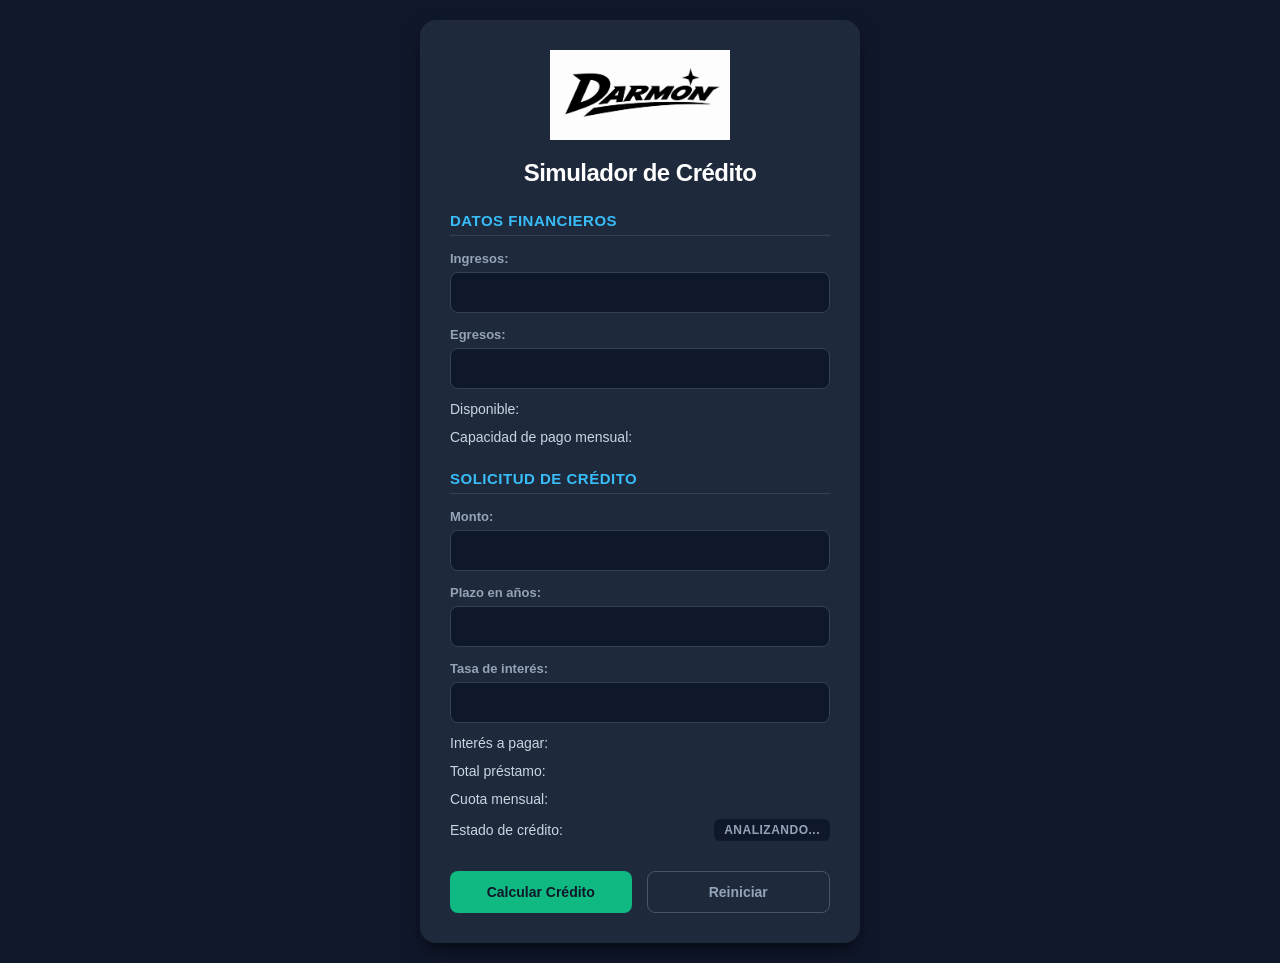
<file: index.html>
<!DOCTYPE html>
<html lang="es">
<head>
    <meta charset="UTF-8">
    <meta name="viewport" content="width=device-width, initial-scale=1.0">
    <title>Simulador de Crédito - Darmon</title>
    <link rel="stylesheet" href="simulador.css">
</head>
<body>

    <div class="container">
        <div style="text-align: center; margin-bottom: 15px;">
            <img src="darmon.png" alt="Logo Darmon" style="max-width: 180px; height: auto;">
        </div>

        <h1>Simulador de Crédito</h1>

        <h2>Datos financieros</h2>
        <label for="txtIngresos">Ingresos:</label>
        <input type="text" id="txtIngresos">

        <label for="txtEgresos">Egresos:</label>
        <input type="text" id="txtEgresos">

        <p>Disponible: <span id="spnDisponible"></span></p>
        <p>Capacidad de pago mensual: <span id="spnCapacidadPago"></span></p>

        <h2>Solicitud de crédito</h2>
        <label for="txtMonto">Monto:</label>
        <input type="text" id="txtMonto">

        <label for="txtPlazo">Plazo en años:</label>
        <input type="text" id="txtPlazo">

        <label for="txtTasaInteres">Tasa de interés:</label>
        <input type="text" id="txtTasaInteres">

        <p>Interés a pagar: <span id="spnInteresPagar"></span></p>
        <p>Total préstamo: <span id="spnTotalPrestamo"></span></p>
        <p>Cuota mensual: <span id="spnCuotaMensual"></span></p>
        <p>Estado de crédito: <span id="spnEstadoCredito">ANALIZANDO...</span></p>

        <div class="buttons">
            <button id="btnCalcularCredito" onclick="calcular()">Calcular Crédito</button>
            <button id="btnReiniciar">Reiniciar</button>
        </div>
    </div>

    <script src="funciones.js"></script>
    <script src="simulador.js"></script>
</body>
</html>
</file>
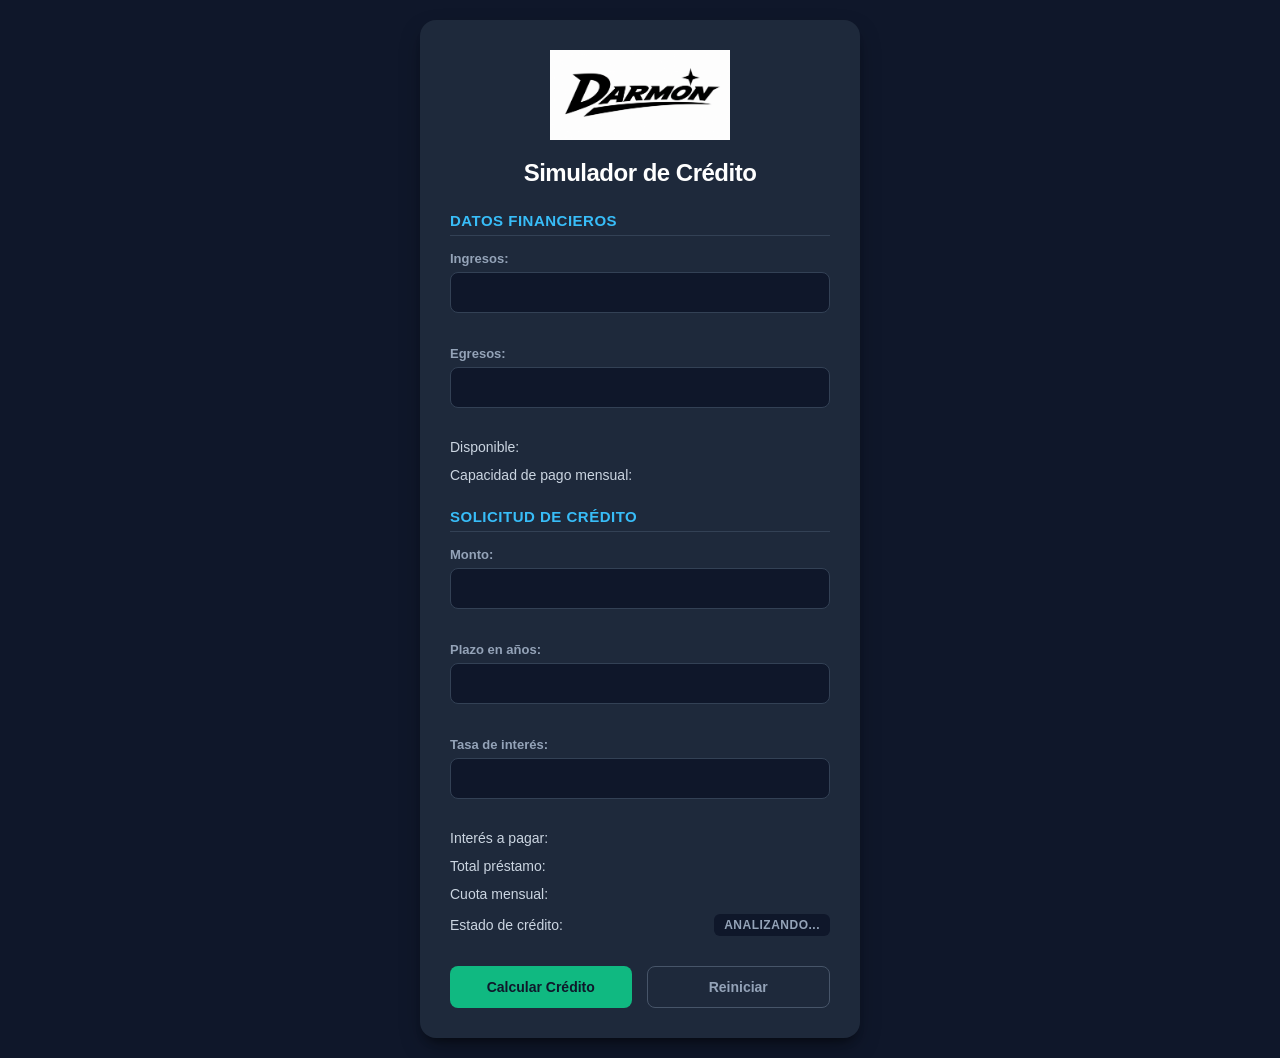
<file: simulador.html>
<!DOCTYPE html>
<html lang="es">
<head>
    <meta charset="UTF-8">
    <meta name="viewport" content="width=device-width, initial-scale=1.0">
    <title>Simulador de Crédito - Darmon</title>
    <link rel="stylesheet" href="simulador.css">
</head>
<body>

    <div class="container">
        <div style="text-align: center; margin-bottom: 15px;">
            <img src="darmon.png" alt="Logo Darmon" style="max-width: 180px; height: auto;">
        </div>

        <h1>Simulador de Crédito</h1>

        <h2>Datos financieros</h2>
        <label for="txtIngresos">Ingresos:</label>
        <input type="text" id="txtIngresos">
        <small class="error-msg" id="errIngresos"></small>

        <label for="txtEgresos">Egresos:</label>
        <input type="text" id="txtEgresos">
        <small class="error-msg" id="errEgresos"></small>

        <p>Disponible: <span id="spnDisponible"></span></p>
        <p>Capacidad de pago mensual: <span id="spnCapacidadPago"></span></p>

        <h2>Solicitud de crédito</h2>
        <label for="txtMonto">Monto:</label>
        <input type="text" id="txtMonto">
        <small class="error-msg" id="errMonto"></small>

        <label for="txtPlazo">Plazo en años:</label>
        <input type="text" id="txtPlazo">
        <small class="error-msg" id="errPlazo"></small>

        <label for="txtTasaInteres">Tasa de interés:</label>
        <input type="text" id="txtTasaInteres">
        <small class="error-msg" id="errTasa"></small>

        <p>Interés a pagar: <span id="spnInteresPagar"></span></p>
        <p>Total préstamo: <span id="spnTotalPrestamo"></span></p>
        <p>Cuota mensual: <span id="spnCuotaMensual"></span></p>
        <p>Estado de crédito: <span id="spnEstadoCredito">ANALIZANDO...</span></p>

        <div class="buttons">
            <button id="btnCalcularCredito" onclick="calcular()">Calcular Crédito</button>
            <button id="btnReiniciar">Reiniciar</button>
        </div>
    </div>

    <script src="funciones.js"></script>
    <script src="simulador.js"></script>
</body>
</html>
</file>
<file: simulador.css>
body {
    font-family: 'Segoe UI', -apple-system, BlinkMacSystemFont, Roboto, Helvetica, Arial, sans-serif;
    background-color: #0f172a; /* Fondo oscuro profundo */
    color: #f1f5f9;
    margin: 0;
    padding: 20px;
    display: flex;
    justify-content: center;
    align-items: center;
    min-height: 100vh;
}

.container {
    width: 100%;
    max-width: 440px;
    background-color: #1e293b; /* Color de la tarjeta del banco */
    padding: 30px;
    border-radius: 16px;
    box-shadow: 0 10px 25px -5px rgba(0, 0, 0, 0.4), 0 8px 10px -6px rgba(0, 0, 0, 0.4);
    box-sizing: border-box;
}

h1 {
    text-align: center;
    margin-top: 0;
    margin-bottom: 25px;
    font-size: 24px;
    font-weight: 700;
    color: #ffffff;
    letter-spacing: -0.5px;
}

h2 {
    margin-top: 25px;
    margin-bottom: 15px;
    font-size: 15px;
    text-transform: uppercase;
    letter-spacing: 0.5px;
    color: #38bdf8; /* Azul eléctrico para destacar secciones */
    border-bottom: 1px solid #334155;
    padding-bottom: 6px;
}

label {
    display: block;
    margin-top: 14px;
    font-size: 13px;
    font-weight: 600;
    color: #94a3b8;
}

input {
    width: 100%;
    padding: 11px 14px;
    margin-top: 6px;
    background-color: #0f172a;
    border: 1px solid #334155;
    border-radius: 8px;
    color: #ffffff;
    font-size: 15px;
    box-sizing: border-box;
    transition: all 0.3s ease;
}

input:focus {
    outline: none;
    border-color: #38bdf8;
    box-shadow: 0 0 0 3px rgba(56, 189, 248, 0.2);
}

p {
    display: flex;
    justify-content: space-between;
    align-items: center;
    margin: 12px 0;
    font-size: 14px;
    color: #cbd5e1;
}

span {
    font-weight: 700;
    color: #ffffff;
}

/* El estado del crédito resaltará dinámicamente con fondo */
#spnEstadoCredito {
    padding: 4px 10px;
    border-radius: 6px;
    font-size: 12px;
    font-weight: 800;
    letter-spacing: 0.5px;
    background-color: #0f172a;
    color: #94a3b8;
}

.buttons {
    margin-top: 30px;
    display: flex;
    gap: 15px;
}

button {
    flex: 1;
    padding: 12px;
    border: none;
    border-radius: 8px;
    font-size: 14px;
    font-weight: 700;
    cursor: pointer;
    transition: all 0.2s ease;
}

#btnCalcularCredito {
    background-color: #10b981; /* Verde esmeralda con flow para la acción */
    color: #0f172a;
}

#btnCalcularCredito:hover {
    background-color: #059669;
    transform: translateY(-1px);
}

#btnReiniciar {
    background-color: transparent;
    border: 1px solid #475569;
    color: #94a3b8;
}

#btnReiniciar:hover {
    background-color: #334155;
    color: #ffffff;
}

/* Regla Responsive */
@media (max-width: 480px) {
    body {
        padding: 10px;
    }
    .container {
        padding: 20px;
        border-radius: 12px;
    }
}

.error-msg {
    color: #ef4444; /* Rojo brillante de alerta */
    font-size: 12px;
    font-weight: 600;
    display: block;
    margin-top: 4px;
    min-height: 15px; /* Evita que el diseño salte bruscamente */
}
</file>
